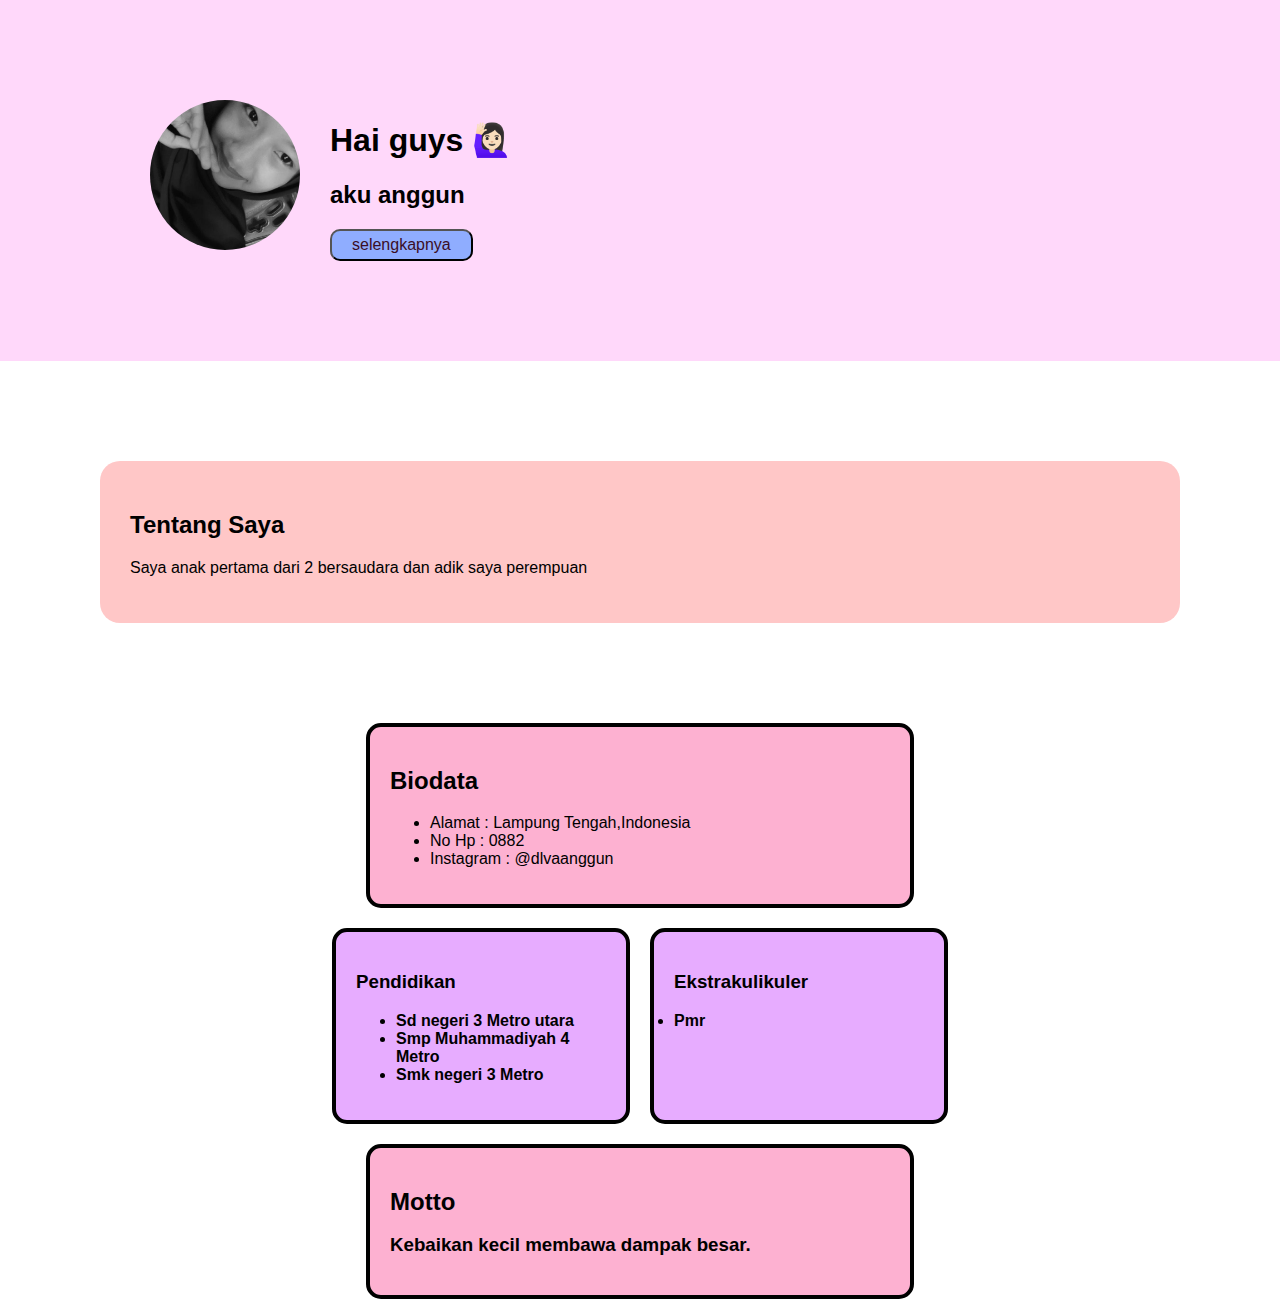
<file: index.html>
<!DOCTYPE html>
<html lang="en">
<head>
    <meta charset="UTF-8">
    <meta name="viewport" content="width=device-width, initial-scale=1.0">
    <title>Hallo - My name is anggun</title>
    <link rel="stylesheet" href="assets/css/style.css">
</head>
<body>
    
    <div class="hero">
        <div class="hero-picture">
            <img src="assets/img/dlva.jpeg  " alt="">
        </div>
        <div class="hero-desc">
            <h1>Hai guys 🙋🏻‍♀️</h1>
            <h2>aku anggun</h2>
            <button class="button-link"><a href="portofolio2.html" class="button-link">selengkapnya</a></button>

        </div>
    </div>

    <div class="about">
        <h2>Tentang Saya</h2>
        <p>Saya anak pertama dari 2 bersaudara dan adik saya perempuan </p>
    </div>
    <div class="data-portotfolio">
        <div class="Data-diri">
            <h2>Biodata</h2>
            <ul>
                <li>Alamat : Lampung Tengah,Indonesia</li>
                <li>No Hp : 0882</li>
                <li>Instagram : <a href="https://www.instagram.com/dlvaanggun?igsh=emhmd2RhZzA4Njky"></a>@dlvaanggun</li>
            </ul>
        </div>
    </div>

<div class="info-boxes" >
    <div class="box"> 
    <h3>Pendidikan</h3>
    <ul>
        <li>Sd negeri 3  Metro utara</li>
        <li>Smp Muhammadiyah 4 Metro</li>
        <li>Smk negeri 3 Metro</li>
    </ul>
    </div>
    <div class="box">
        <h3>Ekstrakulikuler</h3>
        <li>Pmr</li>
    </div>
</div>
    <div class="motto-box">
        <h2>Motto</h2>
        <h3>Kebaikan kecil membawa dampak besar. </h3>
    </div>
</body>
</html>
</file>
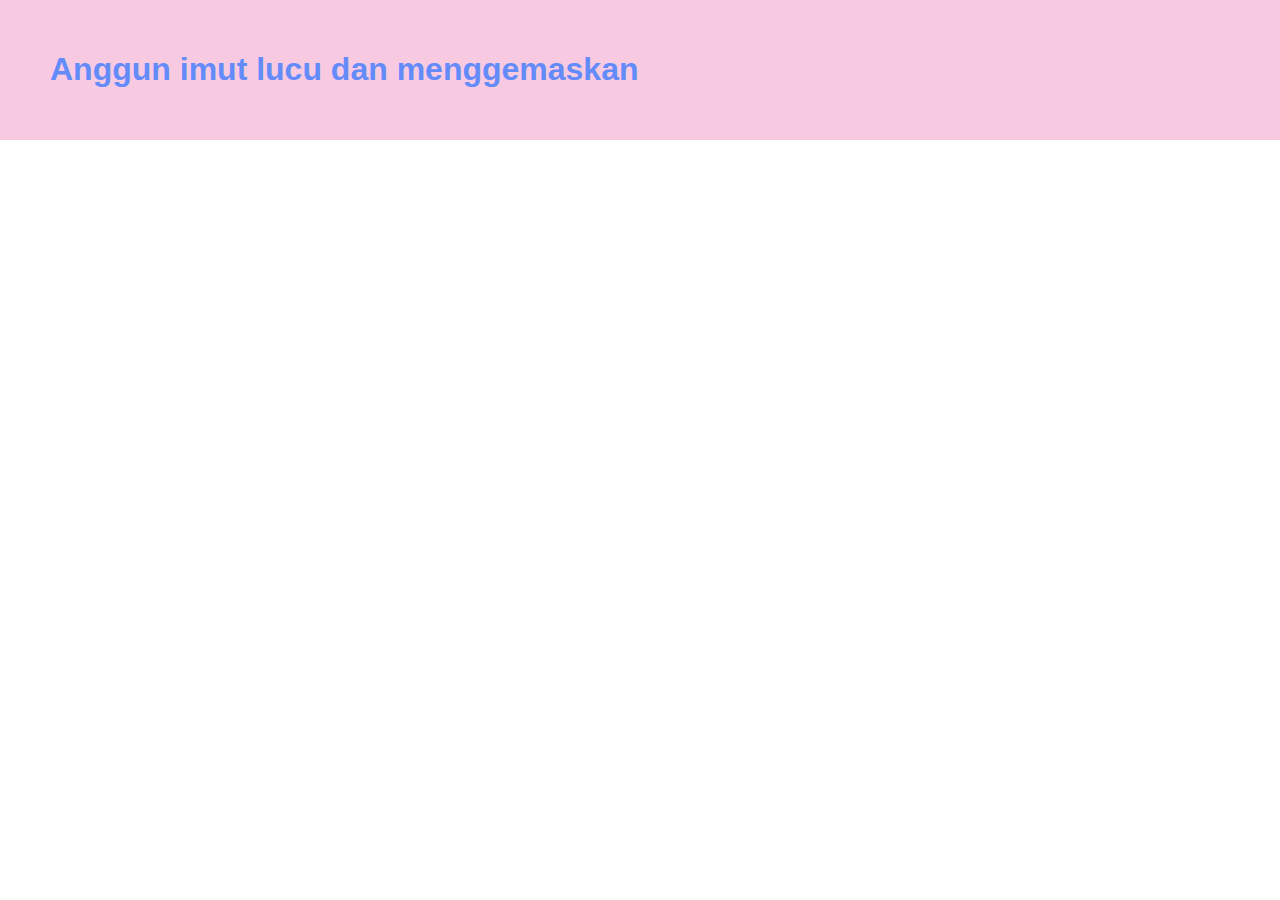
<file: belajar.html>
<!DOCTYPE html>
<html lang="en">
<head>
    <meta charset="UTF-8">
    <meta name="viewport" content="width=device-width, initial-scale=1.0">
    <title>Document</title>
    <link rel="stylesheet" href="assets/css/style.css">
</head>
<body>
    <div class="header bg-hotpink" style="color: rgb(99, 139, 250);">
        <h1>Anggun imut lucu dan menggemaskan</h1>
    </div>
</body>
</html>
</file>
<file: assets/css/style.css>
.header {
    padding: 30px 50px;
}

.bg-hotpink {
    background-color: rgb(248, 202, 225);
}

body {
    font-family: 'Segoe UI', Tahoma, Geneva, Verdana, sans-serif;
    margin: 0;
}

.hero {
    display : flex;
    gap: 30px; /* untuk jarak element */
    padding: 100px 150px;
    background-color: rgb(255, 216, 250);
}

.hero-picture img {
    border-radius: 100%;
    width: 150px;
    height: 150px;
    object-fit: cover;
    object-position: right;
}

.about {
    margin: 100px;
    background-color: rgb(255, 199, 199);
    padding: 30px;
    border-radius: 20px;
}

.Data-diri {
    margin-top: 20px;
    border: 4px solid black;
    border-radius: 15px;
    padding: 20px;
    width: 80%;
    max-width: 500px;
    margin-left: auto;
    margin-right: auto;
    background-color: rgb(253, 177, 209);
}


.hero-picture img {
    border-radius: 100%;
    width: 150px;
    height: 150px;
    object-fit: cover;
    object-position: right;
}

.info-boxes {
    display: flex;
    justify-content: center;
    gap: 20px;
    margin-top: 20px;
    flex-wrap: wrap;
}

.box{
    border: 4px solid black;
    border-radius: 15px;
    padding: 20px;
    width: 250px;
    font-weight: bold;
    background-color: rgba(226, 154, 255, 0.822);
}

.motto-box {
    margin-top: 20px;
    border: 4px solid black;
    border-radius: 15px;
    padding: 20px;
    width: 80%;
    max-width: 500px;
    margin-left: auto;
    margin-right: auto;
    background-color:rgb(253, 177, 209);
}

.motto-box h2 {
    font-size: 24px;
    margin-bottom: 10px;
}

.button-link {
    color: rgb(59, 14, 38);
    background-color: rgb(143, 173, 255);
    font-size: medium;
    padding: 5px 10px;
    border-radius: 10px;
    text-decoration: none;
}
/* untuk responsive di HP*/
@media screen and (max-width: 900px) {
    .hero {
        display: block;
        text-align: center;
    }
    
}
</file>
